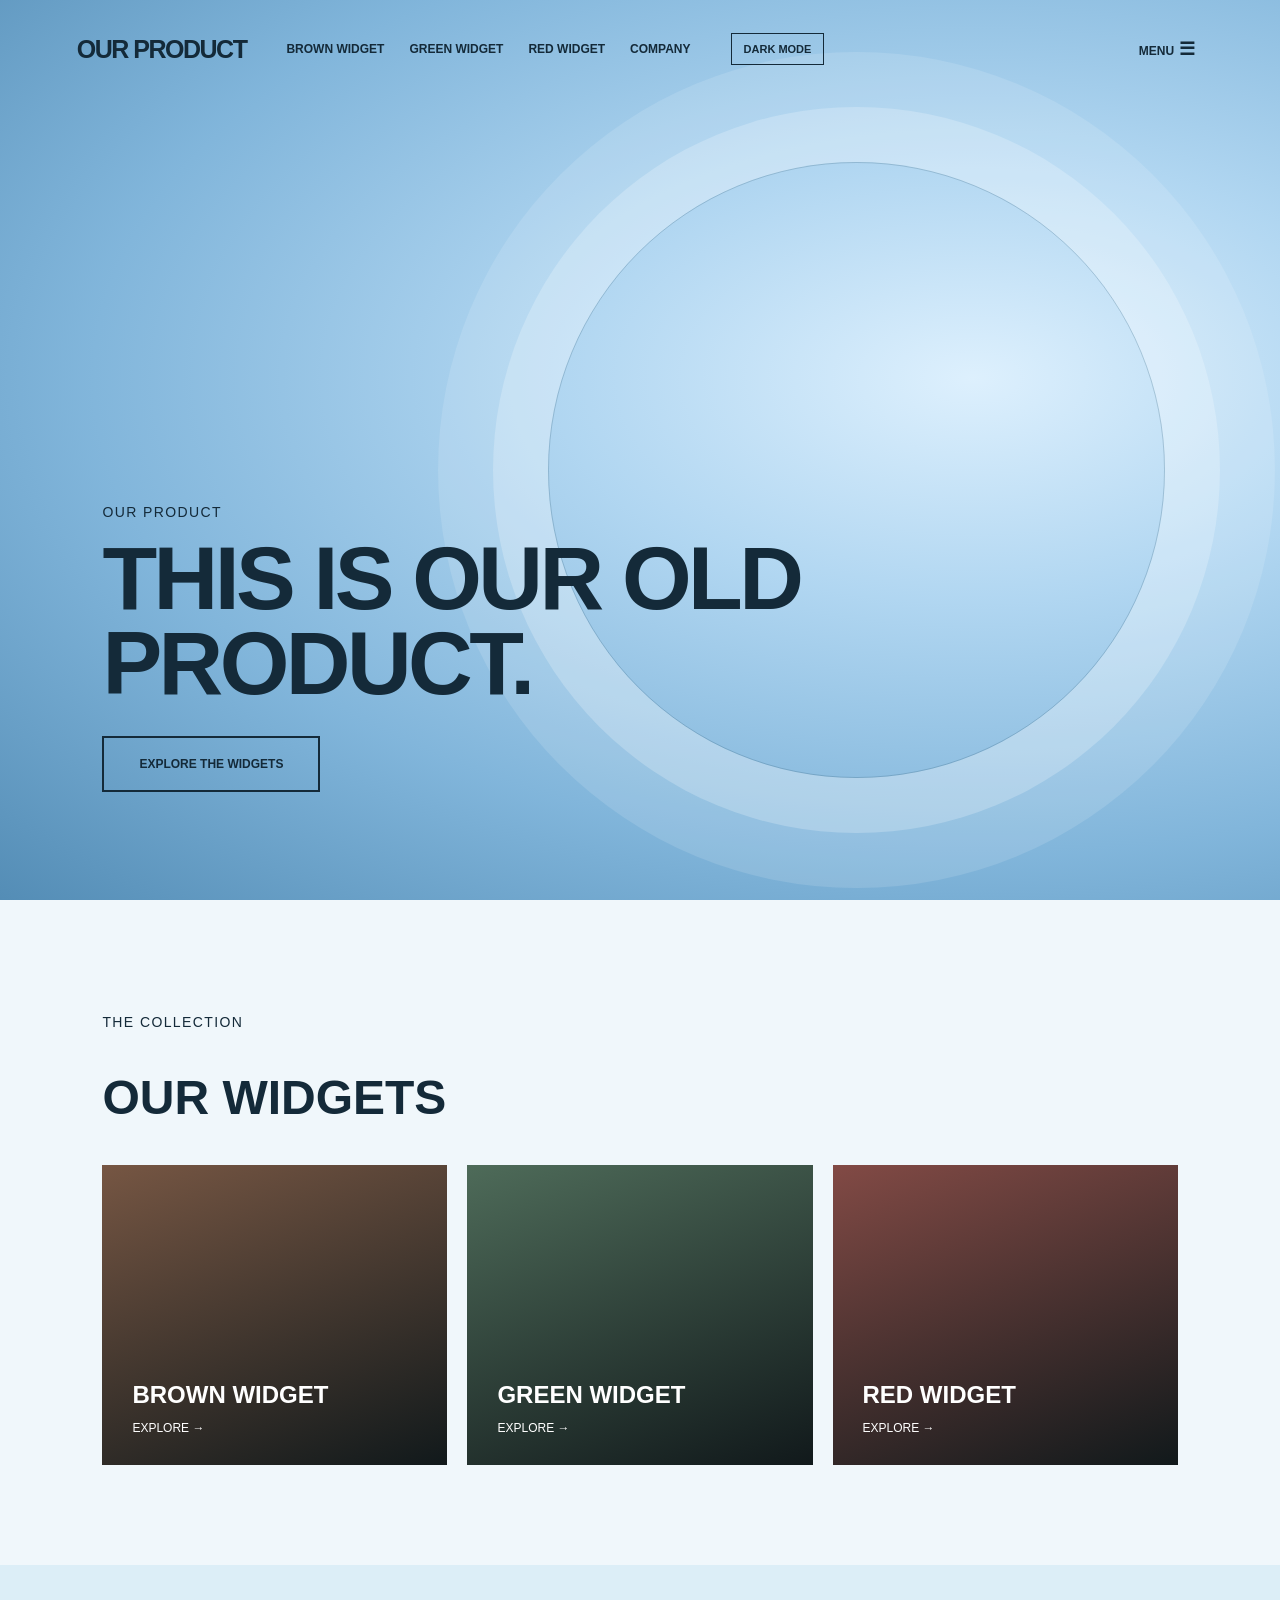
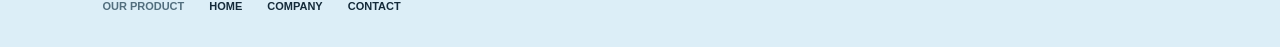
<file: index.html>
<!doctype html>
<html lang="en"><head><meta charset="utf-8"><meta name="viewport" content="width=device-width, initial-scale=1"><title>Home | Our product</title><link rel="icon" type="image/x-icon" sizes="16x16 32x32 48x48" href="favicon.ico?v=2"><link rel="icon" type="image/svg+xml" sizes="any" href="favicon.svg?v=2"><link rel="apple-touch-icon" sizes="180x180" href="apple-touch-icon.png?v=2"><script>try { document.documentElement.dataset.theme = localStorage.getItem("theme") || (matchMedia("(prefers-color-scheme: light)").matches ? "light" : "dark"); } catch (e) {}</script><link rel="stylesheet" href="style.css"></head>
<body class="home"><header><a class="brand" href="index.html">OUR PRODUCT</a><nav aria-label="Product navigation"><a href="brown/">Brown widget</a><a href="green/">Green widget</a><a href="red/">Red widget</a><a href="company/">Company</a></nav><button class="theme-toggle" type="button">Light mode</button><details class="menu"><summary>Menu</summary><div><a href="brown/">Brown widget</a><a href="green/">Green widget</a><a href="red/">Red widget</a><a href="company/">Our company</a><a href="company/who-we-are/">Who we are</a><a href="company/contact/">Contact</a></div></details></header>
<main><section class="hero"><div class="hero-content"><p class="eyebrow">Our product</p><h1>This is our old product.</h1><a class="button" href="#widgets">Explore the widgets</a></div></section><section class="products" id="widgets"><p class="eyebrow">The collection</p><h2>Our widgets</h2><div class="grid"><a class="card" style="--tone: #765643" href="brown/"><h3>Brown widget</h3><span>Explore →</span></a><a class="card" style="--tone: #4e6b59" href="green/"><h3>Green widget</h3><span>Explore →</span></a><a class="card" style="--tone: #824a45" href="red/"><h3>Red widget</h3><span>Explore →</span></a></div></section></main>
<footer><span>Our product</span><a href="index.html">Home</a><a href="company/">Company</a><a href="company/contact/">Contact</a></footer><script src="theme.js"></script></body></html>
</file>
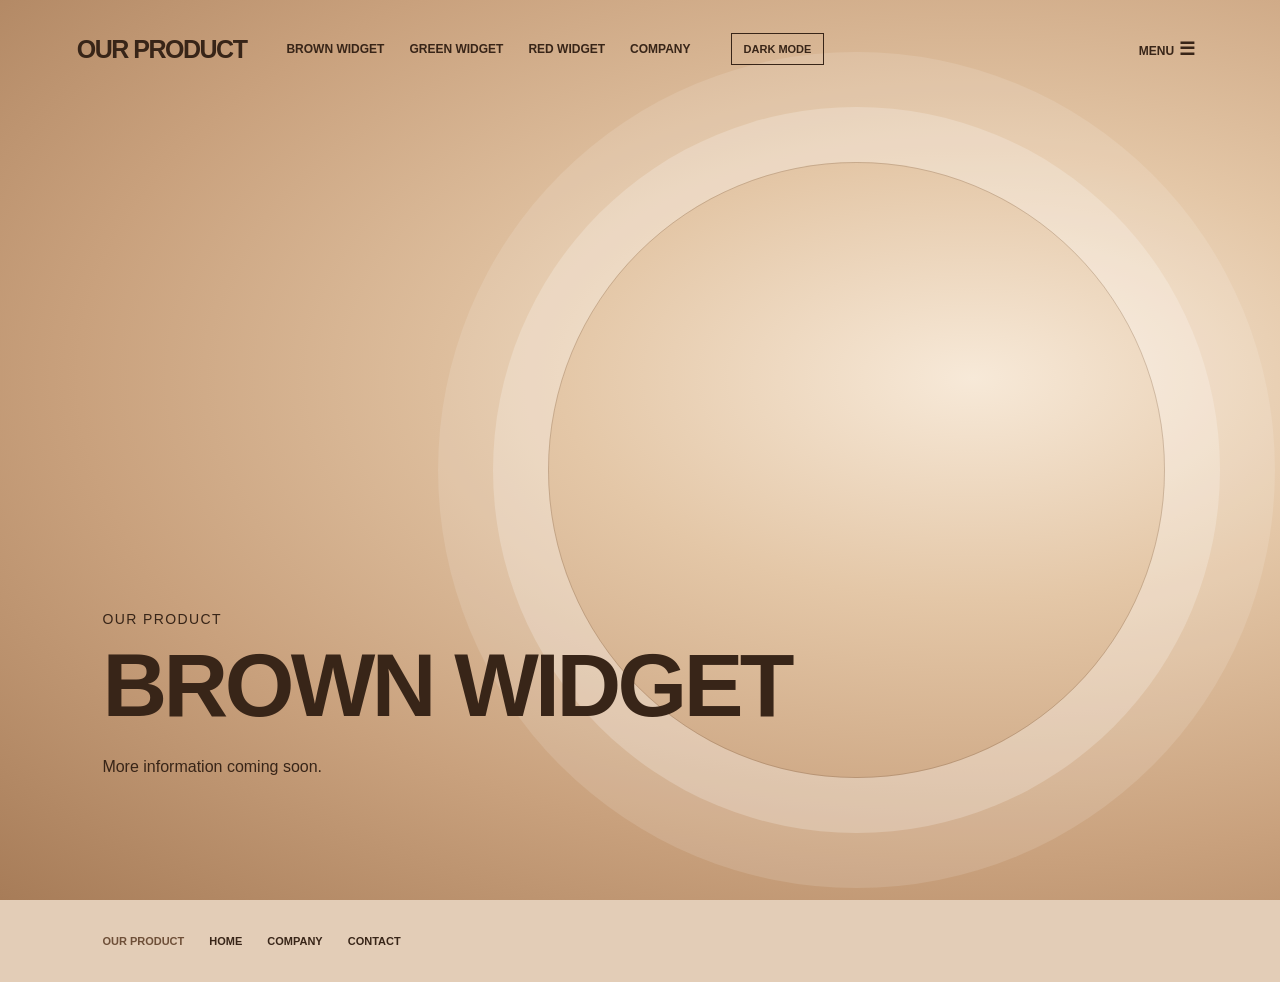
<file: brown/index.html>
<!doctype html>
<html lang="en"><head><meta charset="utf-8"><meta name="viewport" content="width=device-width, initial-scale=1"><title>Brown widget | Our product</title><link rel="icon" type="image/x-icon" sizes="16x16 32x32 48x48" href="../favicon.ico?v=2"><link rel="icon" type="image/svg+xml" sizes="any" href="../favicon.svg?v=2"><link rel="apple-touch-icon" sizes="180x180" href="../apple-touch-icon.png?v=2"><script>try { document.documentElement.dataset.theme = localStorage.getItem("theme") || (matchMedia("(prefers-color-scheme: light)").matches ? "light" : "dark"); } catch (e) {}</script><link rel="stylesheet" href="../style.css"></head>
<body class="brown-widget"><header><a class="brand" href="../index.html">OUR PRODUCT</a><nav aria-label="Product navigation"><a href="../brown/">Brown widget</a><a href="../green/">Green widget</a><a href="../red/">Red widget</a><a href="../company/">Company</a></nav><button class="theme-toggle" type="button">Light mode</button><details class="menu"><summary>Menu</summary><div><a href="../brown/">Brown widget</a><a href="../green/">Green widget</a><a href="../red/">Red widget</a><a href="../company/">Our company</a><a href="../company/who-we-are/">Who we are</a><a href="../company/contact/">Contact</a></div></details></header>
<main><section class="hero"><div class="hero-content"><p class="eyebrow">Our product</p><h1>Brown widget</h1><p>More information coming soon.</p></div></section></main>
<footer><span>Our product</span><a href="../index.html">Home</a><a href="../company/">Company</a><a href="../company/contact/">Contact</a></footer><script src="../theme.js"></script></body></html>
</file>
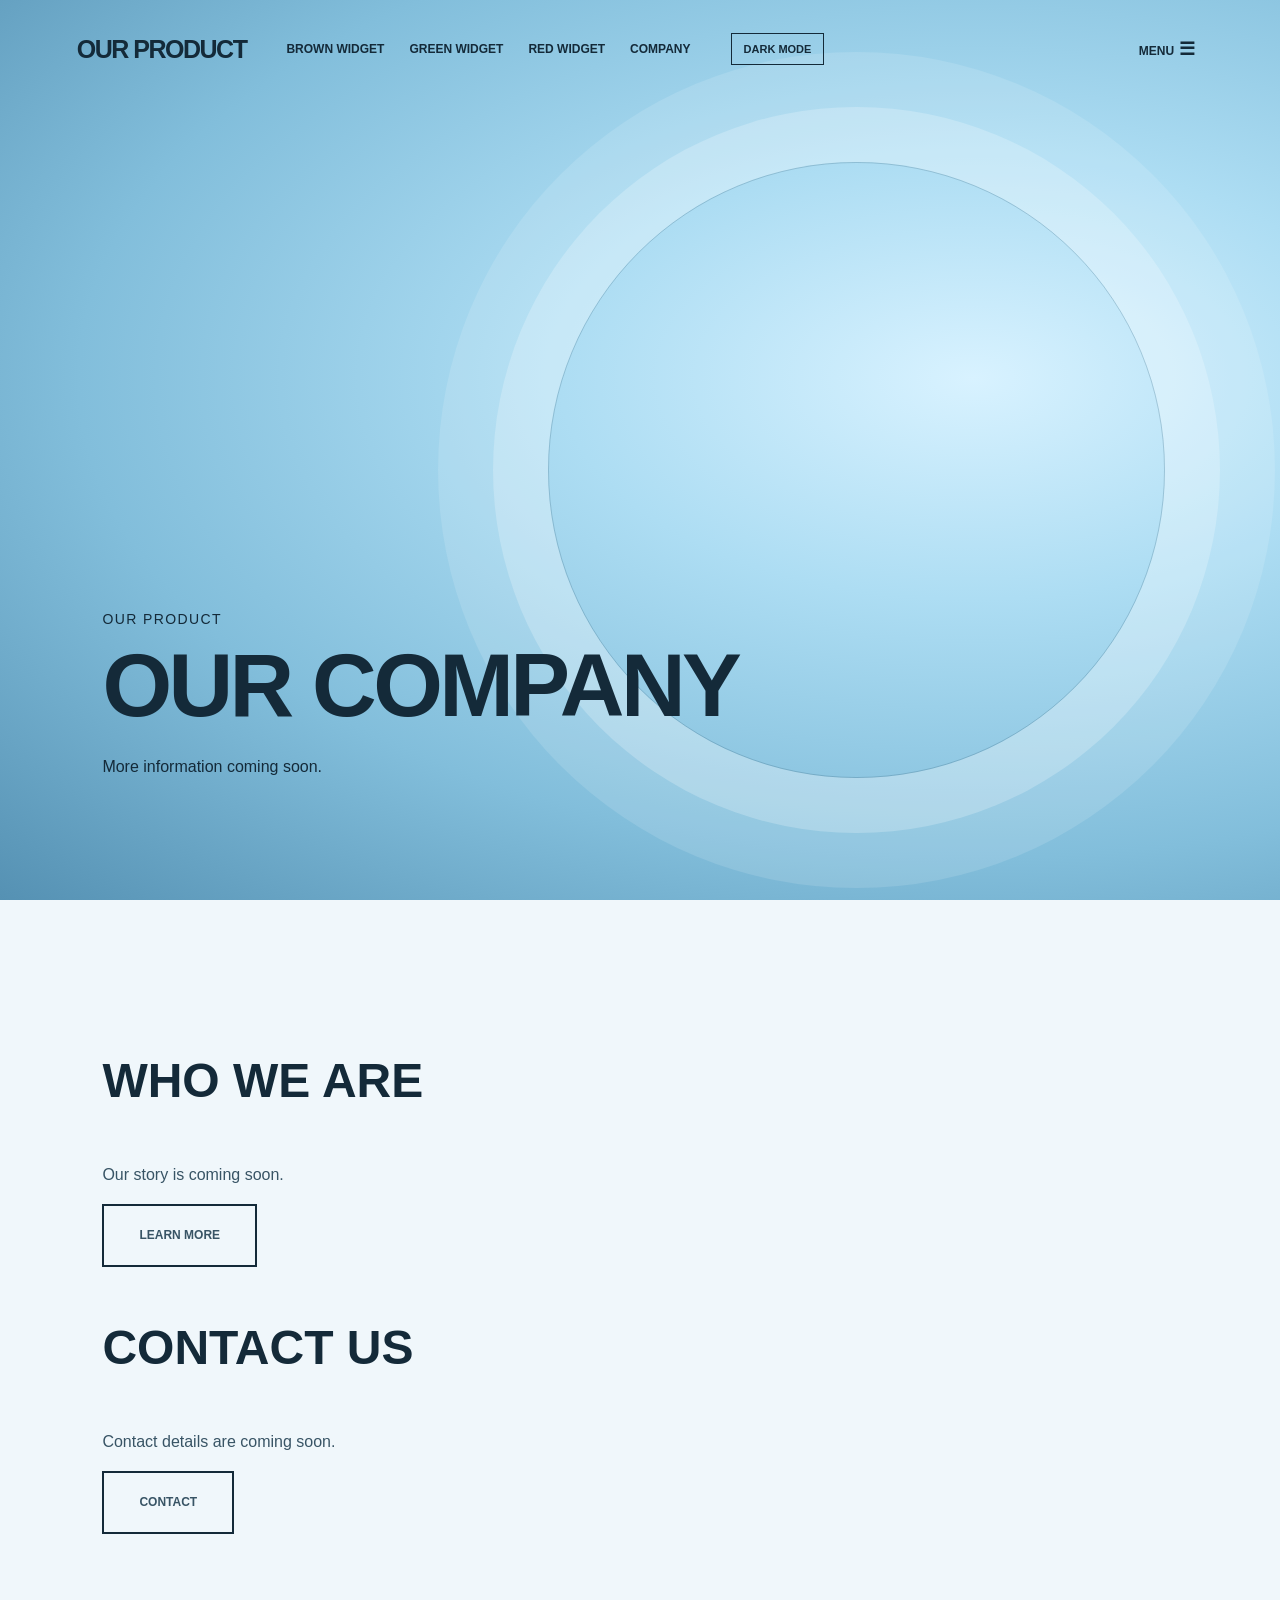
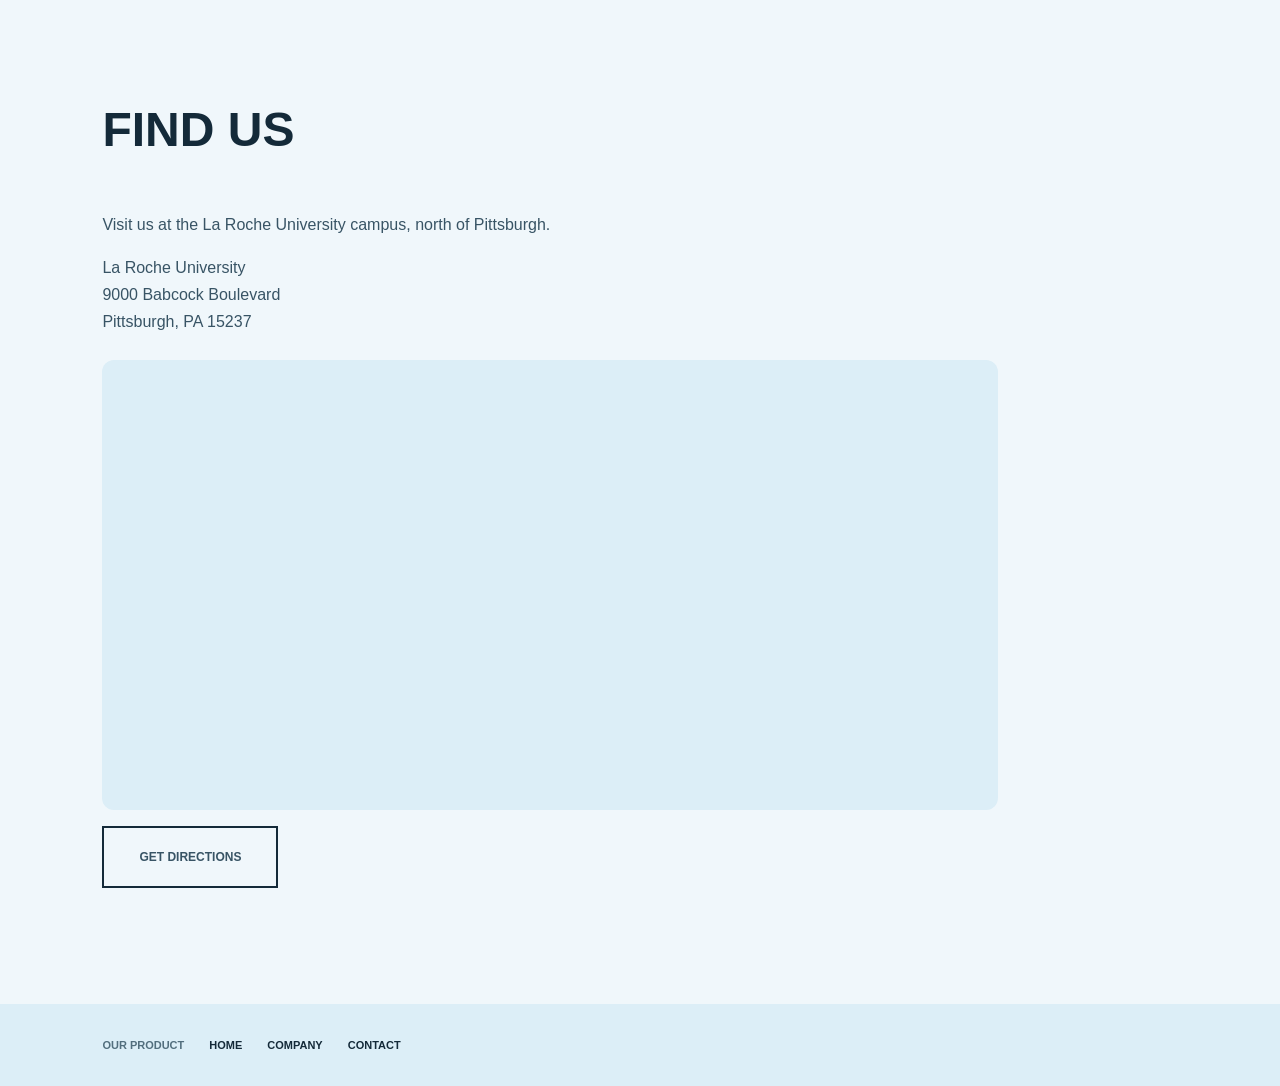
<file: company/index.html>
<!doctype html>
<html lang="en"><head><meta charset="utf-8"><meta name="viewport" content="width=device-width, initial-scale=1"><title>Our company | Our product</title><link rel="icon" type="image/x-icon" sizes="16x16 32x32 48x48" href="../favicon.ico?v=2"><link rel="icon" type="image/svg+xml" sizes="any" href="../favicon.svg?v=2"><link rel="apple-touch-icon" sizes="180x180" href="../apple-touch-icon.png?v=2"><script>try { document.documentElement.dataset.theme = localStorage.getItem("theme") || (matchMedia("(prefers-color-scheme: light)").matches ? "light" : "dark"); } catch (e) {}</script><link rel="stylesheet" href="../style.css"></head>
<body><header><a class="brand" href="../index.html">OUR PRODUCT</a><nav aria-label="Product navigation"><a href="../brown/">Brown widget</a><a href="../green/">Green widget</a><a href="../red/">Red widget</a><a href="../company/">Company</a></nav><button class="theme-toggle" type="button">Light mode</button><details class="menu"><summary>Menu</summary><div><a href="../brown/">Brown widget</a><a href="../green/">Green widget</a><a href="../red/">Red widget</a><a href="../company/">Our company</a><a href="../company/who-we-are/">Who we are</a><a href="../company/contact/">Contact</a></div></details></header>
<main><section class="hero"><div class="hero-content"><p class="eyebrow">Our product</p><h1>Our company</h1><p>More information coming soon.</p></div></section><section class="content"><h2>Who we are</h2><p>Our story is coming soon.</p><p><a class="button" href="who-we-are/">Learn more</a></p><h2>Contact us</h2><p>Contact details are coming soon.</p><p><a class="button" href="contact/">Contact</a></p></section><section class="content location" aria-labelledby="location-heading">
<h2 id="location-heading">Find us</h2>
<p>Visit us at the La Roche University campus, north of Pittsburgh.</p>
<address>La Roche University<br>9000 Babcock Boulevard<br>Pittsburgh, PA 15237</address>
<iframe class="location-map" title="Google Map showing La Roche University campus" src="https://www.google.com/maps?q=La+Roche+University,+9000+Babcock+Boulevard,+Pittsburgh,+PA+15237&amp;z=15&amp;output=embed" width="900" height="450" loading="lazy" referrerpolicy="no-referrer-when-downgrade" allowfullscreen></iframe>
<p><a class="button" href="https://www.google.com/maps/dir/?api=1&amp;destination=La+Roche+University,+9000+Babcock+Boulevard,+Pittsburgh,+PA+15237" target="_blank" rel="noopener noreferrer">Get directions</a></p>
</section></main>
<footer><span>Our product</span><a href="../index.html">Home</a><a href="../company/">Company</a><a href="../company/contact/">Contact</a></footer><script src="../theme.js"></script></body></html>
</file>
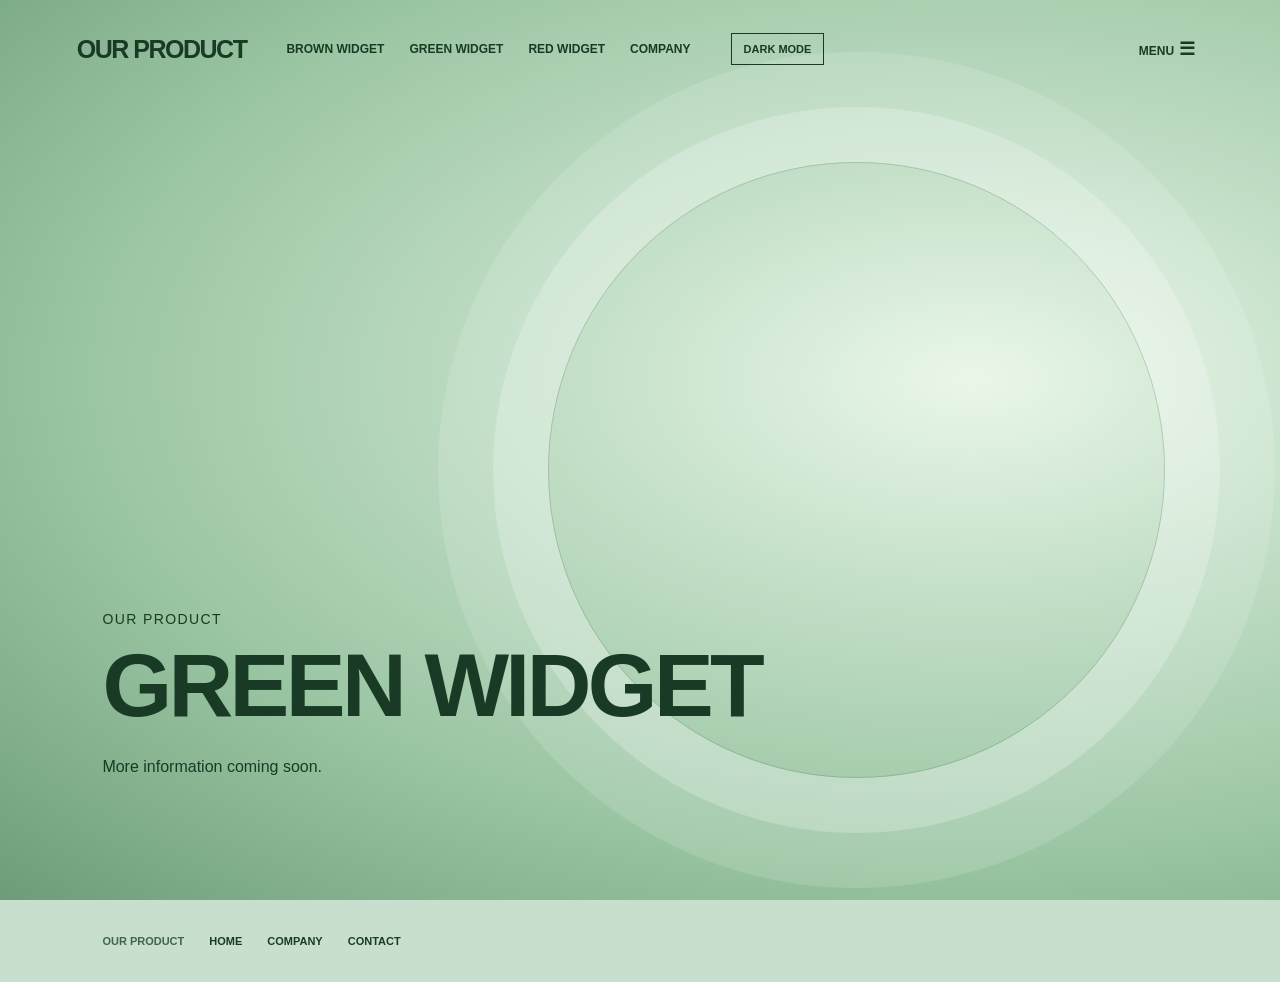
<file: green/index.html>
<!doctype html>
<html lang="en"><head><meta charset="utf-8"><meta name="viewport" content="width=device-width, initial-scale=1"><title>Green widget | Our product</title><link rel="icon" type="image/x-icon" sizes="16x16 32x32 48x48" href="../favicon.ico?v=2"><link rel="icon" type="image/svg+xml" sizes="any" href="../favicon.svg?v=2"><link rel="apple-touch-icon" sizes="180x180" href="../apple-touch-icon.png?v=2"><script>try { document.documentElement.dataset.theme = localStorage.getItem("theme") || (matchMedia("(prefers-color-scheme: light)").matches ? "light" : "dark"); } catch (e) {}</script><link rel="stylesheet" href="../style.css"></head>
<body class="green-widget"><header><a class="brand" href="../index.html">OUR PRODUCT</a><nav aria-label="Product navigation"><a href="../brown/">Brown widget</a><a href="../green/">Green widget</a><a href="../red/">Red widget</a><a href="../company/">Company</a></nav><button class="theme-toggle" type="button">Light mode</button><details class="menu"><summary>Menu</summary><div><a href="../brown/">Brown widget</a><a href="../green/">Green widget</a><a href="../red/">Red widget</a><a href="../company/">Our company</a><a href="../company/who-we-are/">Who we are</a><a href="../company/contact/">Contact</a></div></details></header>
<main><section class="hero"><div class="hero-content"><p class="eyebrow">Our product</p><h1>Green widget</h1><p>More information coming soon.</p></div></section></main>
<footer><span>Our product</span><a href="../index.html">Home</a><a href="../company/">Company</a><a href="../company/contact/">Contact</a></footer><script src="../theme.js"></script></body></html>
</file>
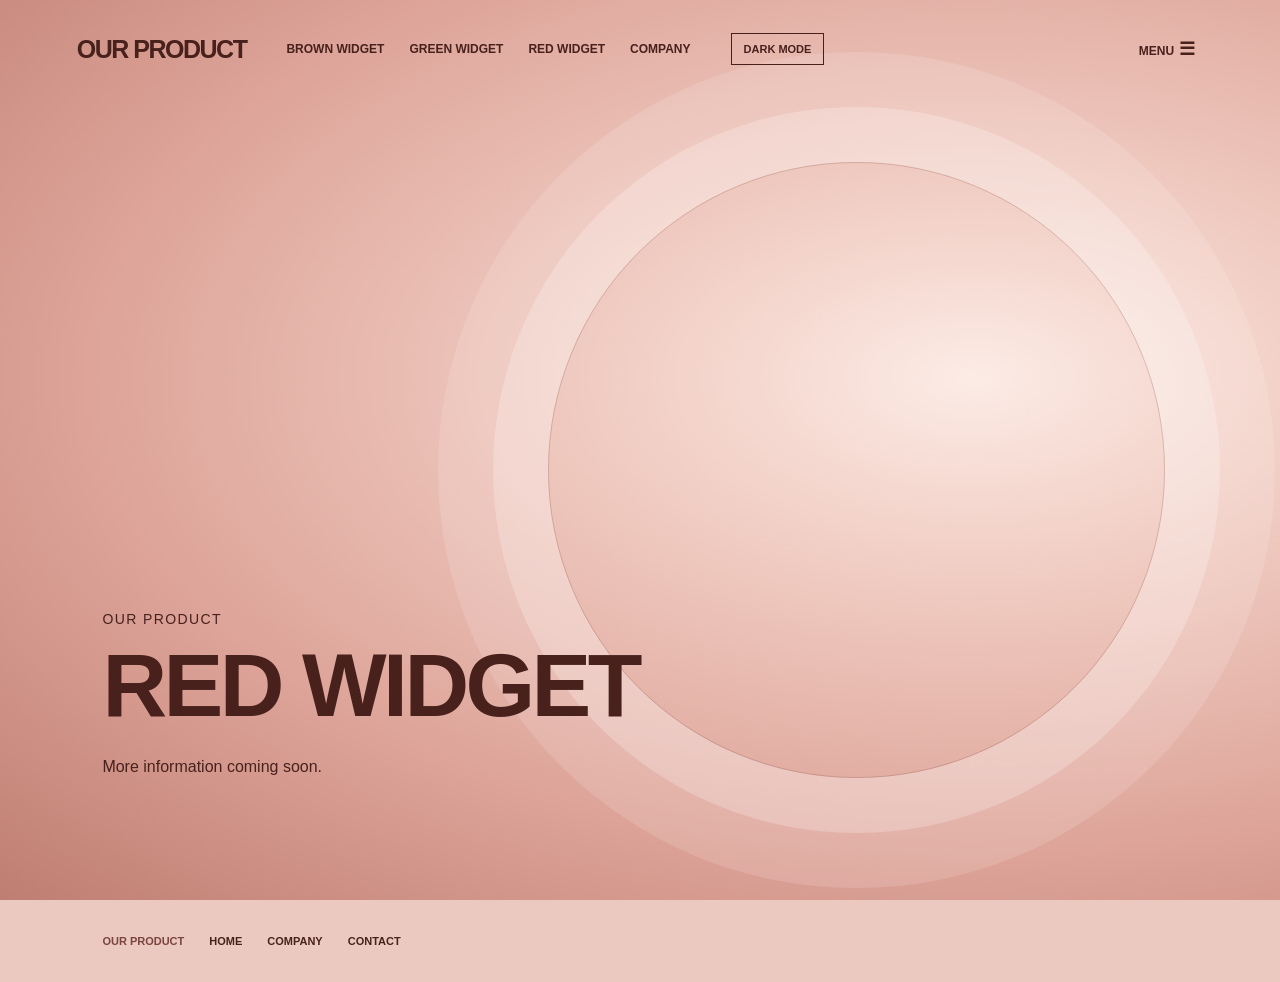
<file: red/index.html>
<!doctype html>
<html lang="en"><head><meta charset="utf-8"><meta name="viewport" content="width=device-width, initial-scale=1"><title>Red widget | Our product</title><link rel="icon" type="image/x-icon" sizes="16x16 32x32 48x48" href="../favicon.ico?v=2"><link rel="icon" type="image/svg+xml" sizes="any" href="../favicon.svg?v=2"><link rel="apple-touch-icon" sizes="180x180" href="../apple-touch-icon.png?v=2"><script>try { document.documentElement.dataset.theme = localStorage.getItem("theme") || (matchMedia("(prefers-color-scheme: light)").matches ? "light" : "dark"); } catch (e) {}</script><link rel="stylesheet" href="../style.css"></head>
<body class="red-widget"><header><a class="brand" href="../index.html">OUR PRODUCT</a><nav aria-label="Product navigation"><a href="../brown/">Brown widget</a><a href="../green/">Green widget</a><a href="../red/">Red widget</a><a href="../company/">Company</a></nav><button class="theme-toggle" type="button">Light mode</button><details class="menu"><summary>Menu</summary><div><a href="../brown/">Brown widget</a><a href="../green/">Green widget</a><a href="../red/">Red widget</a><a href="../company/">Our company</a><a href="../company/who-we-are/">Who we are</a><a href="../company/contact/">Contact</a></div></details></header>
<main><section class="hero"><div class="hero-content"><p class="eyebrow">Our product</p><h1>Red widget</h1><p>More information coming soon.</p></div></section></main>
<footer><span>Our product</span><a href="../index.html">Home</a><a href="../company/">Company</a><a href="../company/contact/">Contact</a></footer><script src="../theme.js"></script></body></html>
</file>
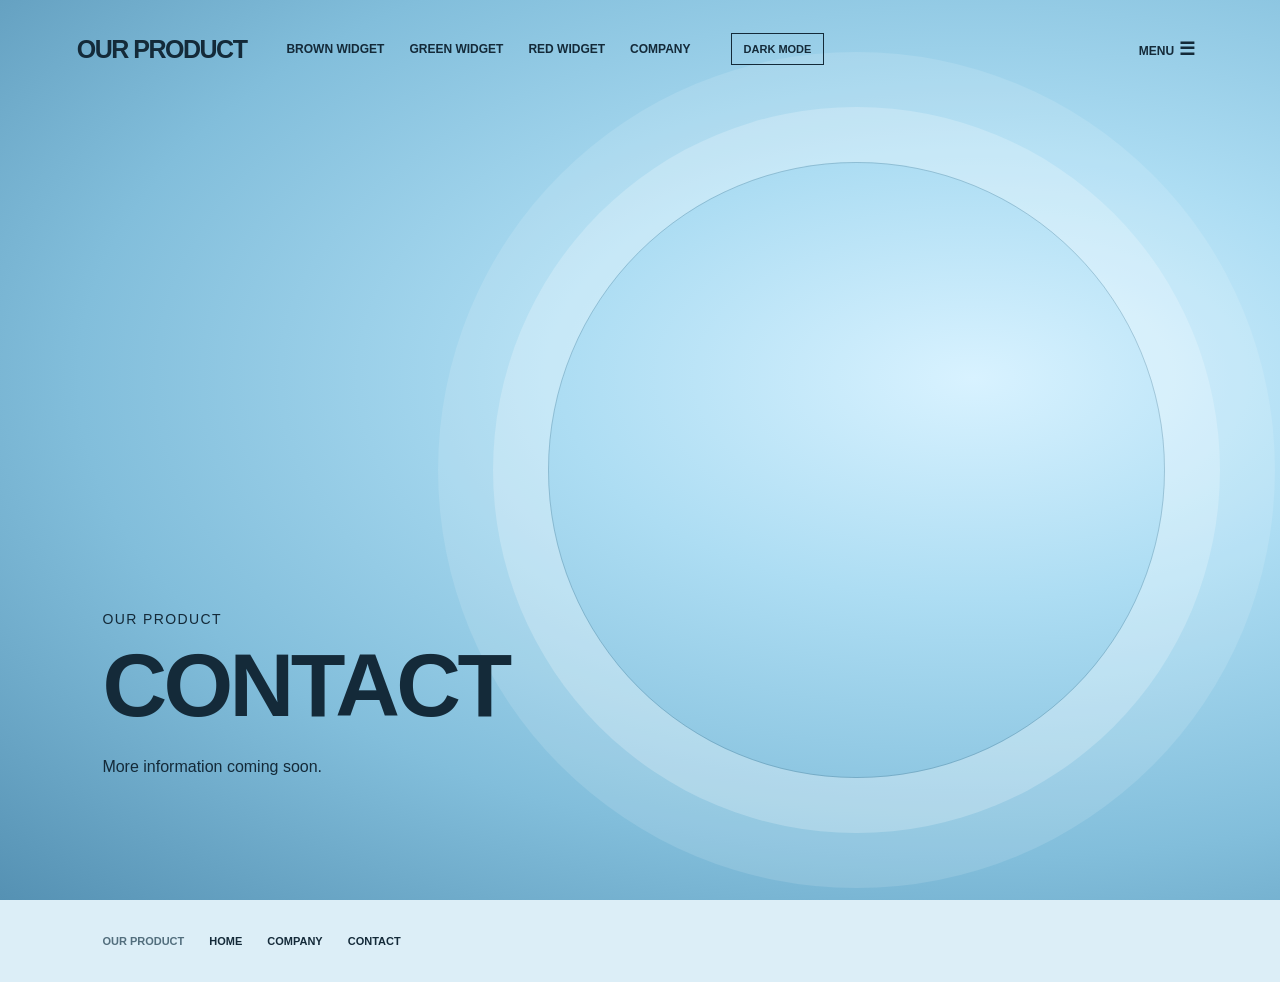
<file: company/contact/index.html>
<!doctype html>
<html lang="en"><head><meta charset="utf-8"><meta name="viewport" content="width=device-width, initial-scale=1"><title>Contact | Our product</title><link rel="icon" type="image/x-icon" sizes="16x16 32x32 48x48" href="../../favicon.ico?v=2"><link rel="icon" type="image/svg+xml" sizes="any" href="../../favicon.svg?v=2"><link rel="apple-touch-icon" sizes="180x180" href="../../apple-touch-icon.png?v=2"><script>try { document.documentElement.dataset.theme = localStorage.getItem("theme") || (matchMedia("(prefers-color-scheme: light)").matches ? "light" : "dark"); } catch (e) {}</script><link rel="stylesheet" href="../../style.css"></head>
<body><header><a class="brand" href="../../index.html">OUR PRODUCT</a><nav aria-label="Product navigation"><a href="../../brown/">Brown widget</a><a href="../../green/">Green widget</a><a href="../../red/">Red widget</a><a href="../../company/">Company</a></nav><button class="theme-toggle" type="button">Light mode</button><details class="menu"><summary>Menu</summary><div><a href="../../brown/">Brown widget</a><a href="../../green/">Green widget</a><a href="../../red/">Red widget</a><a href="../../company/">Our company</a><a href="../../company/who-we-are/">Who we are</a><a href="../../company/contact/">Contact</a></div></details></header>
<main><section class="hero"><div class="hero-content"><p class="eyebrow">Our product</p><h1>Contact</h1><p>More information coming soon.</p></div></section></main>
<footer><span>Our product</span><a href="../../index.html">Home</a><a href="../../company/">Company</a><a href="../../company/contact/">Contact</a></footer><script src="../../theme.js"></script></body></html>
</file>
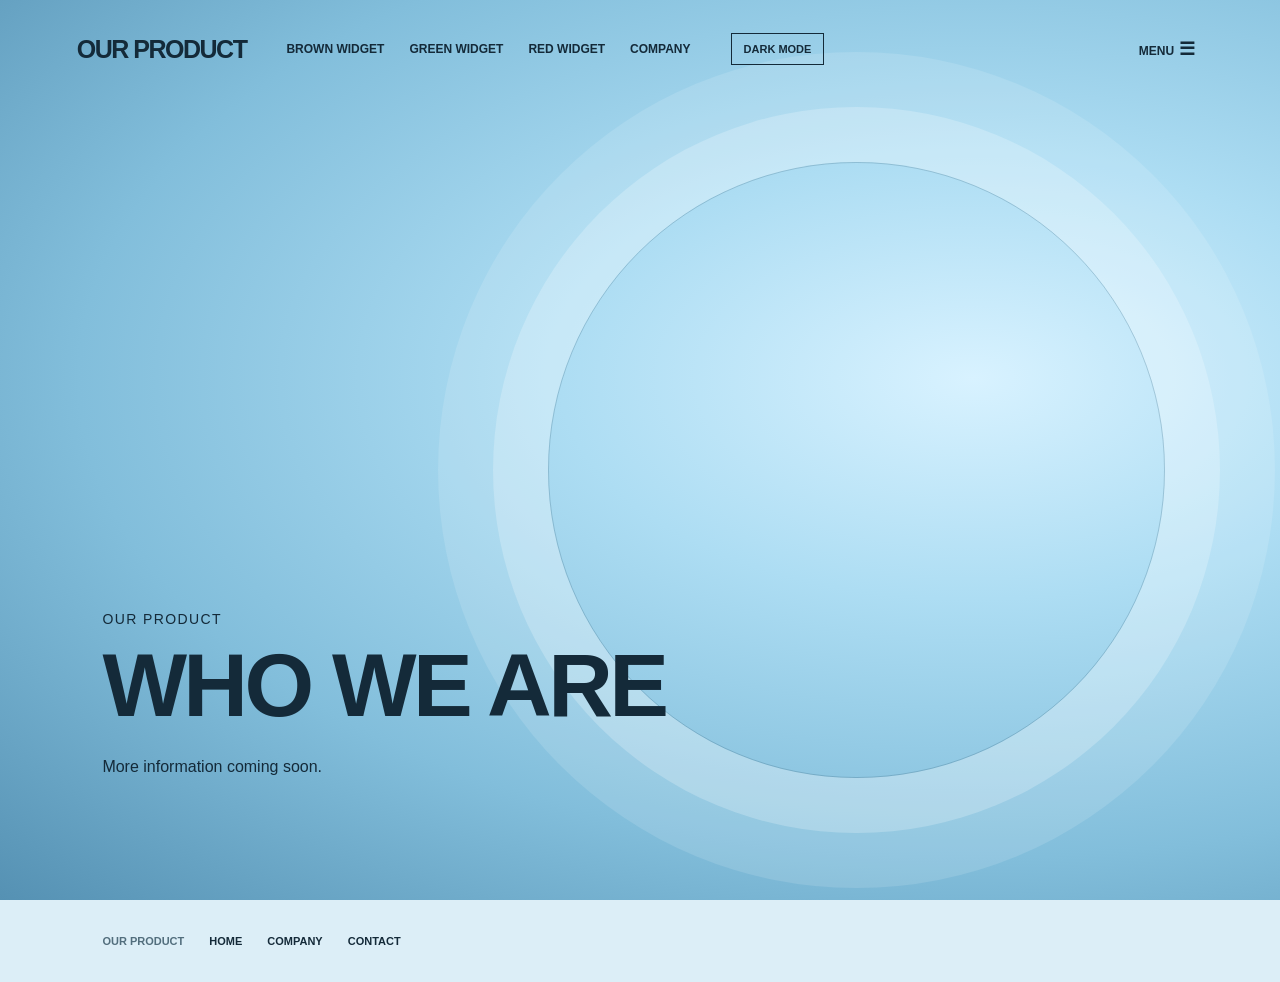
<file: company/who-we-are/index.html>
<!doctype html>
<html lang="en"><head><meta charset="utf-8"><meta name="viewport" content="width=device-width, initial-scale=1"><title>Who we are | Our product</title><link rel="icon" type="image/x-icon" sizes="16x16 32x32 48x48" href="../../favicon.ico?v=2"><link rel="icon" type="image/svg+xml" sizes="any" href="../../favicon.svg?v=2"><link rel="apple-touch-icon" sizes="180x180" href="../../apple-touch-icon.png?v=2"><script>try { document.documentElement.dataset.theme = localStorage.getItem("theme") || (matchMedia("(prefers-color-scheme: light)").matches ? "light" : "dark"); } catch (e) {}</script><link rel="stylesheet" href="../../style.css"></head>
<body><header><a class="brand" href="../../index.html">OUR PRODUCT</a><nav aria-label="Product navigation"><a href="../../brown/">Brown widget</a><a href="../../green/">Green widget</a><a href="../../red/">Red widget</a><a href="../../company/">Company</a></nav><button class="theme-toggle" type="button">Light mode</button><details class="menu"><summary>Menu</summary><div><a href="../../brown/">Brown widget</a><a href="../../green/">Green widget</a><a href="../../red/">Red widget</a><a href="../../company/">Our company</a><a href="../../company/who-we-are/">Who we are</a><a href="../../company/contact/">Contact</a></div></details></header>
<main><section class="hero"><div class="hero-content"><p class="eyebrow">Our product</p><h1>Who we are</h1><p>More information coming soon.</p></div></section></main>
<footer><span>Our product</span><a href="../../index.html">Home</a><a href="../../company/">Company</a><a href="../../company/contact/">Contact</a></footer><script src="../../theme.js"></script></body></html>
</file>
<file: style.css>
:root { color-scheme: dark; font-family: Arial, Helvetica, sans-serif; background: #090c0e; color: #fff; }
* { box-sizing: border-box; }
body { margin: 0; }
a { color: inherit; text-decoration: none; }
a:focus-visible, summary:focus-visible { outline: 2px solid white; outline-offset: 5px; }
header { position: absolute; z-index: 2; top: 0; left: 0; width: 100%; display: flex; align-items: center; gap: 40px; padding: 30px 6%; }
.brand { font-size: 25px; font-weight: 900; letter-spacing: -.06em; white-space: nowrap; }
nav { display: flex; align-items: center; gap: 25px; font-size: 12px; font-weight: 700; text-transform: uppercase; }
nav a, .menu a { transition: opacity .2s; }
nav a:hover, .menu a:hover { opacity: .65; }
.menu { margin-left: auto; position: relative; font-size: 12px; font-weight: 700; text-transform: uppercase; }
.menu summary { cursor: pointer; list-style: none; padding: 8px; }
.menu summary::-webkit-details-marker { display: none; }
.menu summary::after { content: ' ☰'; font-size: 18px; }
.menu div { position: absolute; right: 0; top: 42px; width: 220px; background: #111719; padding: 12px 24px; box-shadow: 0 15px 35px #0009; }
.menu a { display: block; padding: 16px 0; border-bottom: 1px solid #ffffff26; }
.hero { min-height: 100vh; display: flex; align-items: end; padding: 160px 8% 12vh; position: relative; overflow: hidden; background: radial-gradient(ellipse at 76% 42%, #75badc 0%, #346b8b 26%, #152c40 55%, #080f1a 100%); }
.hero::after { content: ''; position: absolute; width: min(48vw, 650px); height: min(48vw, 650px); border: 1px solid #ffffff24; border-radius: 50%; right: 9%; top: 18%; box-shadow: 0 0 0 55px #ffffff08, 0 0 0 110px #ffffff05; }
.hero-content { position: relative; z-index: 1; max-width: 700px; }
.eyebrow { font-size: 14px; letter-spacing: .1em; text-transform: uppercase; }
h1 { font-size: clamp(48px, 7vw, 96px); line-height: .95; text-transform: uppercase; margin: 16px 0 30px; letter-spacing: -.04em; }
.button { display: inline-block; border: 2px solid white; padding: 19px 35px; text-transform: uppercase; font-size: 12px; font-weight: 700; transition: background .2s, color .2s; }
.button:hover { background: white; color: #090c0e; }
.products, .content { padding: 100px 8%; }
.products h2, .content h2 { text-transform: uppercase; font-size: clamp(30px, 4vw, 48px); }
.grid { display: grid; grid-template-columns: repeat(3, 1fr); gap: 20px; }
.card { min-height: 300px; padding: 30px; display: flex; flex-direction: column; justify-content: end; background: linear-gradient(160deg, var(--tone), #11191b); }
.card h3 { text-transform: uppercase; font-size: 24px; margin: 0 0 12px; }
.card span { font-size: 12px; text-transform: uppercase; }
.content { max-width: 1100px; line-height: 1.7; color: #c8cfd0; }
.content h2 { color: white; }
footer { display: flex; gap: 25px; flex-wrap: wrap; padding: 35px 8%; background: #000; font-size: 11px; font-weight: 700; text-transform: uppercase; }
footer span { color: #8e999c; }
@media (max-width: 800px) { header { padding: 25px 6%; } nav { display: none; } .grid { grid-template-columns: 1fr; } .hero::after { width: 70vw; height: 70vw; right: -15%; top: 25%; } }
/* Theme preference is shared by every page. */
:root[data-theme="light"] { color-scheme: light; background: #f0f7fb; color: #142a39; }
:root[data-theme="light"] .hero { background: radial-gradient(ellipse at 76% 42%, #d8f2ff 0%, #adddf3 30%, #82bedb 65%, #5591b3 100%); }
:root[data-theme="light"] .hero::after { border-color: #17435b33; box-shadow: 0 0 0 55px #ffffff38, 0 0 0 110px #ffffff20; }
:root[data-theme="light"] .menu div { background: #f0f7fb; box-shadow: 0 15px 35px #17384a33; }
:root[data-theme="light"] .menu a { border-color: #17384a33; }
:root[data-theme="light"] .content { color: #385465; }
:root[data-theme="light"] .content h2 { color: #142a39; }
:root[data-theme="light"] .button { border-color: #142a39; }
:root[data-theme="light"] .button:hover { background: #142a39; color: white; }
:root[data-theme="light"] footer { background: #dceef7; }
:root[data-theme="light"] footer span { color: #526e7d; }
:root[data-theme="light"] .card { color: white; }
:root[data-theme="light"] a:focus-visible, :root[data-theme="light"] summary:focus-visible, :root[data-theme="light"] button:focus-visible { outline-color: #142a39; }
.theme-toggle { border: 1px solid currentColor; background: transparent; color: inherit; padding: 9px 12px; font: 700 11px Arial, sans-serif; text-transform: uppercase; cursor: pointer; white-space: nowrap; }
.theme-toggle:focus-visible { outline: 2px solid white; outline-offset: 5px; }
@media (max-width: 800px) { header { gap: 12px; } .theme-toggle { margin-left: auto; } .menu { margin-left: 0; } }
body.home .hero { background: radial-gradient(ellipse at 76% 42%, hsl(var(--home-hue, 200) 55% 66%) 0%, hsl(var(--home-hue, 200) 45% 35%) 26%, hsl(var(--home-hue, 200) 45% 17%) 55%, #080f1a 100%); }
:root[data-theme="light"] body.home .hero { background: radial-gradient(ellipse at 76% 42%, hsl(var(--home-hue, 200) 90% 93%) 0%, hsl(var(--home-hue, 200) 70% 82%) 30%, hsl(var(--home-hue, 200) 55% 68%) 65%, hsl(var(--home-hue, 200) 40% 52%) 100%); }
/* Keep the Brown widget's palette consistent with the selected mode. */
body.brown-widget { background: #21160f; color: #fff7ef; }
body.brown-widget .hero { background: radial-gradient(ellipse at 76% 42%, #b58b69 0%, #765643 26%, #422c20 55%, #21160f 100%); }
body.brown-widget .menu div { background: #302117; }
body.brown-widget footer { background: #1a110c; }
body.brown-widget footer span { color: #c4a891; }
:root[data-theme="light"] body.brown-widget { background: #f1e2d2; color: #382518; }
:root[data-theme="light"] body.brown-widget .hero { background: radial-gradient(ellipse at 76% 42%, #f7e9d8 0%, #e4c7a7 30%, #c9a17d 65%, #a77c58 100%); }
:root[data-theme="light"] body.brown-widget .hero::after { border-color: #583b2633; }
:root[data-theme="light"] body.brown-widget .menu div { background: #f1e2d2; box-shadow: 0 15px 35px #583b2633; }
:root[data-theme="light"] body.brown-widget .menu a { border-color: #583b2633; }
:root[data-theme="light"] body.brown-widget footer { background: #e3cdb7; }
:root[data-theme="light"] body.brown-widget footer span { color: #6e4f38; }
:root[data-theme="light"] body.brown-widget :is(a, summary, button):focus-visible { outline-color: #382518; }
/* Green widget palette. */
body.green-widget { background: #102219; color: #f0fff5; }
body.green-widget .hero { background: radial-gradient(ellipse at 76% 42%, #88b69a 0%, #4e6b59 26%, #294535 55%, #102219 100%); }
body.green-widget .menu div { background: #1b3023; }
body.green-widget footer { background: #0c1a12; }
body.green-widget footer span { color: #a2c4ad; }
:root[data-theme="light"] body.green-widget { background: #dfefe2; color: #193b26; }
:root[data-theme="light"] body.green-widget .hero { background: radial-gradient(ellipse at 76% 42%, #eaf7e9 0%, #c3dfc7 30%, #9ac5a3 65%, #6e9c7a 100%); }
:root[data-theme="light"] body.green-widget .hero::after { border-color: #26583b33; }
:root[data-theme="light"] body.green-widget .menu div { background: #dfefe2; box-shadow: 0 15px 35px #26583b33; }
:root[data-theme="light"] body.green-widget .menu a { border-color: #26583b33; }
:root[data-theme="light"] body.green-widget footer { background: #c9dfce; }
:root[data-theme="light"] body.green-widget footer span { color: #3e654a; }
:root[data-theme="light"] body.green-widget :is(a, summary, button):focus-visible { outline-color: #193b26; }
/* Red widget palette. */
body.red-widget { background: #300710; color: #fff2f5; }
body.red-widget .hero { background: radial-gradient(ellipse at 76% 42%, #e83b58 0%, #c41e3a 26%, #850f26 55%, #300710 100%); }
body.red-widget .menu div { background: #490b19; }
body.red-widget footer { background: #25050c; }
body.red-widget footer span { color: #eca5b2; }
:root[data-theme="light"] body.red-widget { background: #f5e0db; color: #48211d; }
:root[data-theme="light"] body.red-widget .hero { background: radial-gradient(ellipse at 76% 42%, #fcebe5 0%, #efc9bf 30%, #dda398 65%, #bf7e72 100%); }
:root[data-theme="light"] body.red-widget .hero::after { border-color: #6b302933; }
:root[data-theme="light"] body.red-widget .menu div { background: #f5e0db; box-shadow: 0 15px 35px #6b302933; }
:root[data-theme="light"] body.red-widget .menu a { border-color: #6b302933; }
:root[data-theme="light"] body.red-widget footer { background: #ebc9c1; }
:root[data-theme="light"] body.red-widget footer span { color: #7a453c; }
:root[data-theme="light"] body.red-widget :is(a, summary, button):focus-visible { outline-color: #48211d; }

.location { padding-top: 0; }
.location address { font-style: normal; margin-bottom: 24px; }
.location-map { display: block; width: 100%; height: clamp(300px, 50vw, 450px); border: 0; border-radius: 12px; background: #dceef7; }
</file>
